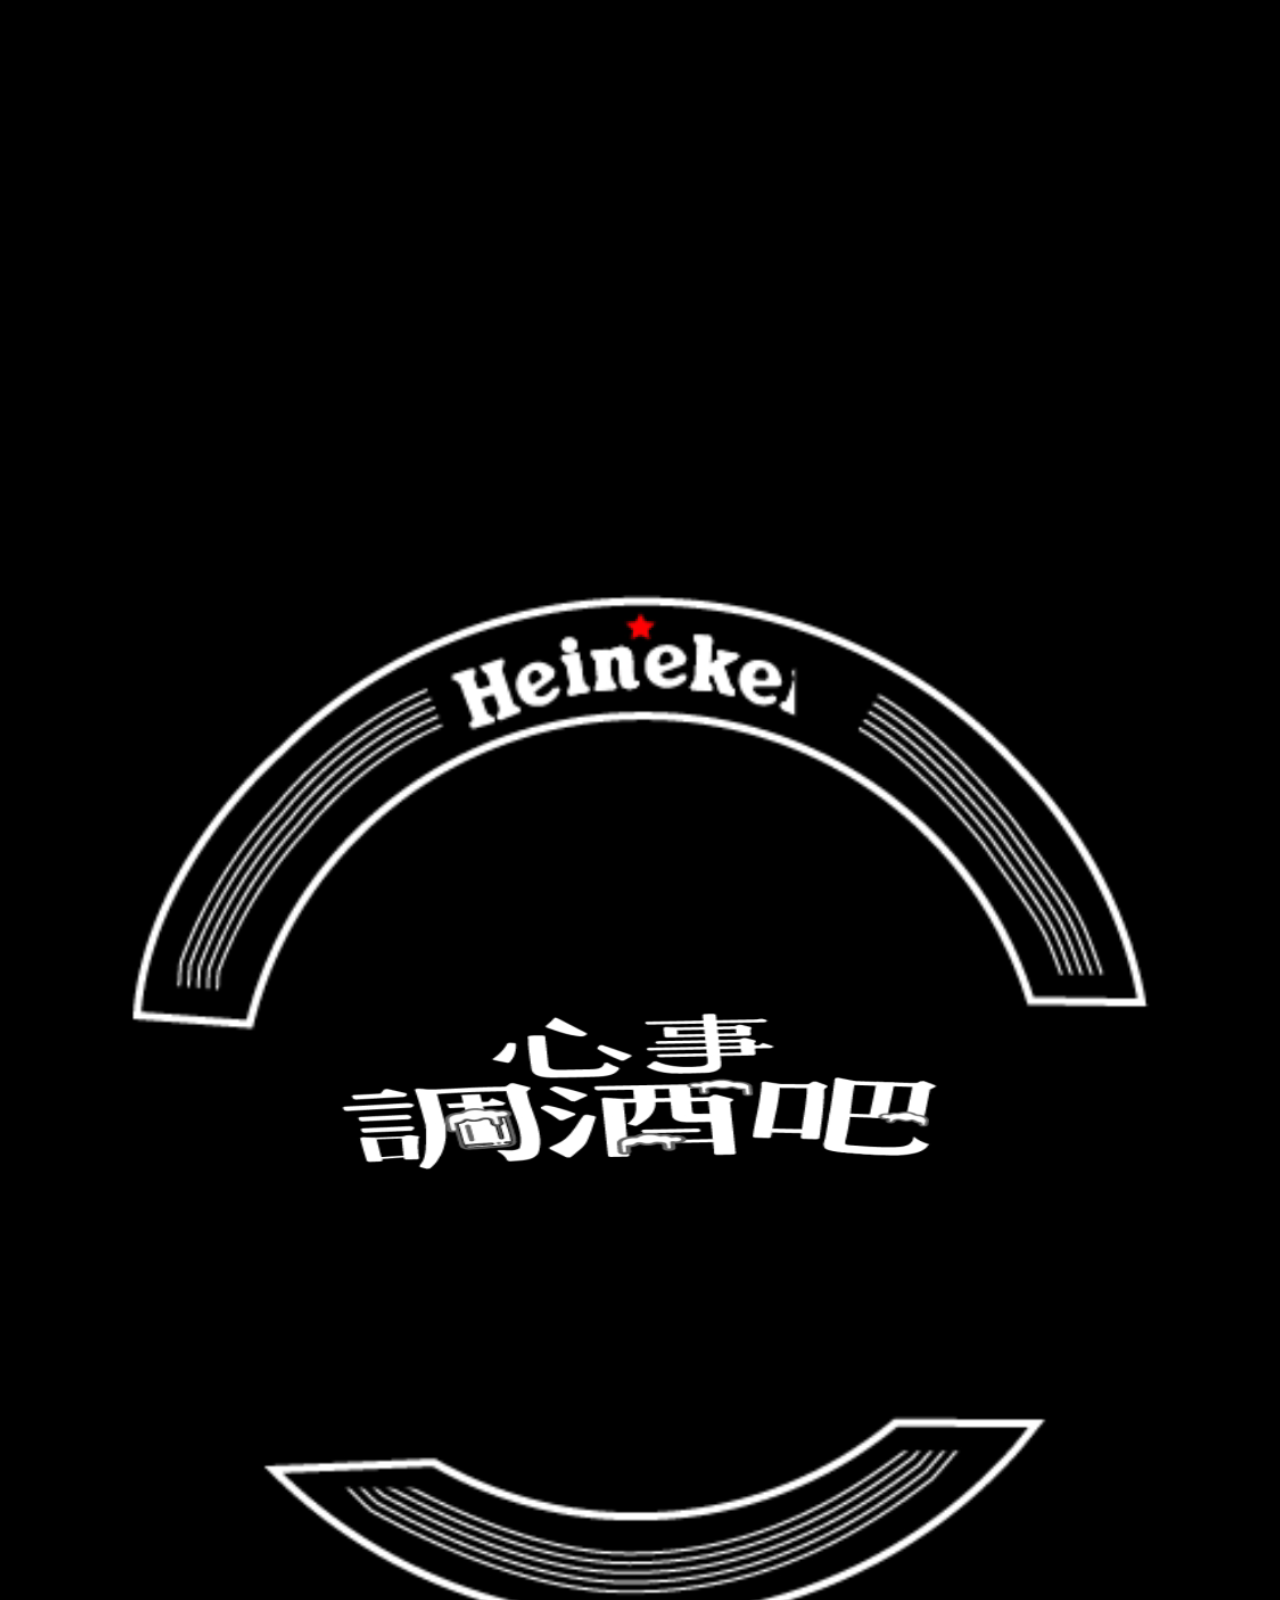
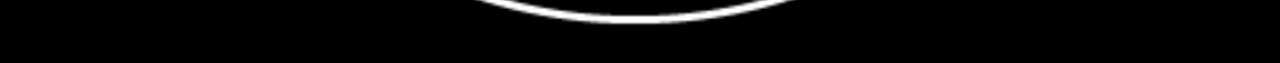
<file: index.html>
<!doctype html>

<head>
  <link rel="stylesheet" href="css/video.css">
</head>

<body>
  <video id="logoVideo" playsinline muted autoplay>
    <source src="images/logo.mp4" type="video/mp4" />
  </video>

  <script src="js/video.js"></script>
</body>
</file>
<file: css/video.css>
body{
  background-color: black;
}

#logoVideo{
  width: 90%;
  height: auto;
  position: relative;
  left: 5%;
  margin-top: 40%;
}
</file>
